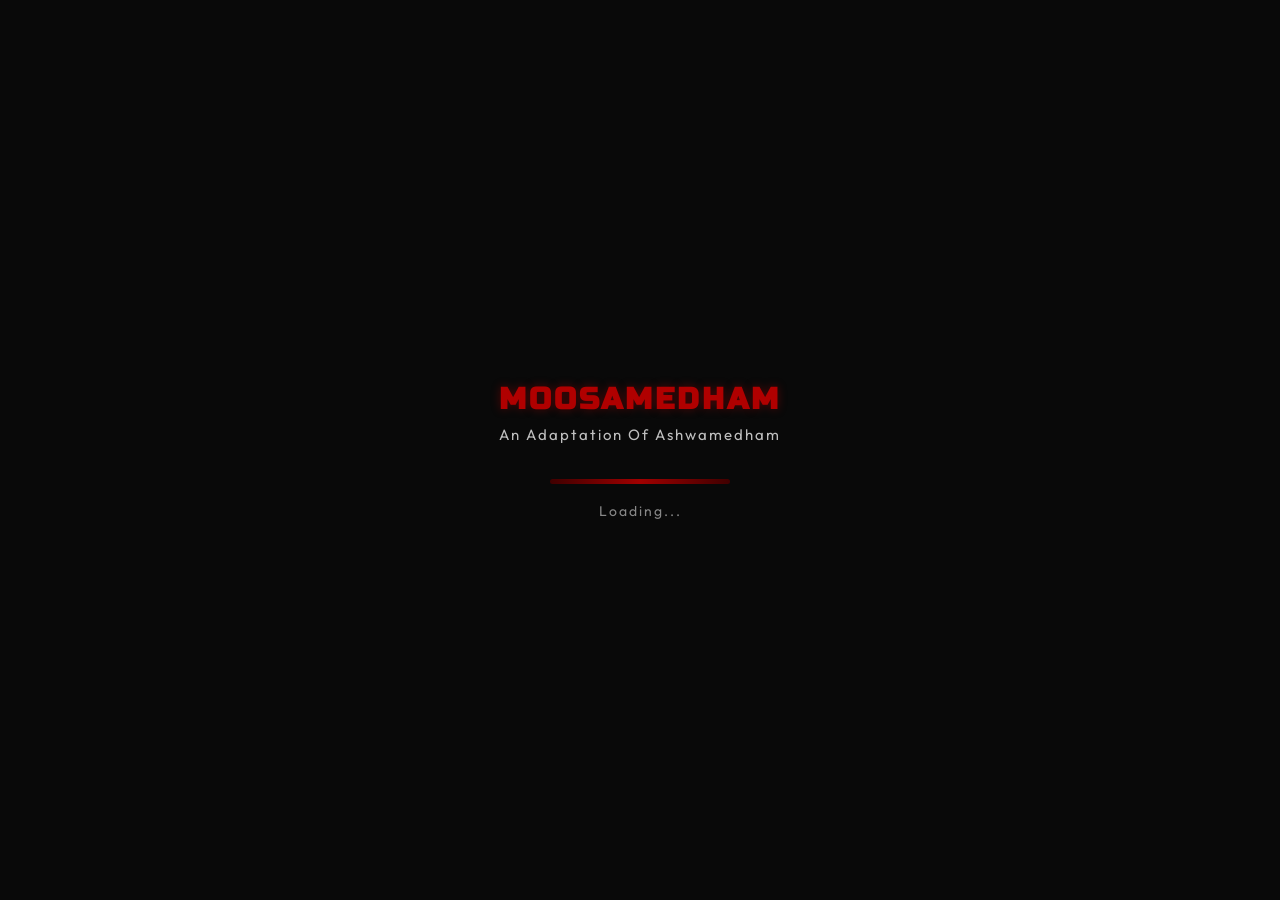
<file: index.html>
<!DOCTYPE html>
<html lang="en">

<head>

<meta charset="UTF-8">

<meta name="viewport" content="width=device-width, initial-scale=1.0">

<title>MOOSAMEDHAM</title>

<link href="https://fonts.googleapis.com/css2?family=Bebas+Neue&family=Outfit:wght@300;400;600;700&display=swap" rel="stylesheet">
  <link href="https://fonts.googleapis.com/css2?family=Poppins:wght@400;500;600&display=swap" rel="stylesheet">
  <link href="https://fonts.googleapis.com/css2?family=Russo+One&display=swap" rel="stylesheet">

<link rel="stylesheet" href="style.css">

</head>

<body>
  <div id="loader">
    <h1>MOOSAMEDHAM</h1>
    <p>An Adaptation Of Ashwamedham</p>

    <div class="loading-bar">
        <div class="loading-fill"></div>
    </div>

    <span>Loading...</span>
  </div>

<div class="container">

    <h1>MOOSAMEDHAM</h1>
<p class="subtitle">An Adaptation Of Ashwamedham</p>

    <!-- TOP ROW -->
    <div class="topRow">

        <div class="player">

<img
    src="file_00000000c294820bbee46e30fb437fd8.png"
    class="avatar"
    alt="CID Moosa">
            <p>CID MOOSA</p>

        </div>

        <div class="questionBox">

            <input
                type="text"
                id="questionInput"
                placeholder="Ask a Yes / No question...">

        </div>

        <button id="askBtn">ASK</button>

    </div>

    <!-- COUNTER -->
    <div class="counter">
    <div id="questionsLeft" class="circle">20</div>
    </div>

    <!-- ANSWER ROW -->
    <div class="answerRow">

        <div id="answer">
            Waiting for your question...
        </div>

        <div class="player ai">

            <img src="file_000000004d30820698c05dd84deb5034.png" class="avatar">

            <p>THORAPPAN AI</p>

        </div>

    </div>

    <!-- GUESS -->
    <div class="guessArea">

        <input
            type="text"
            id="guessInput"
            placeholder="Guess the person...">

        <button id="guessBtn">GUESS</button>

    </div>

    <!-- BUTTONS -->
    <div class="bottomButtons">

        <button id="revealBtn">REVEAL ANSWER</button>

        <button id="newGameBtn">NEW GAME</button>

    </div>
  <div class="history">
    <h3>QUESTION HISTORY▼</h3>
    <div id="historyList"></div>
  </div>

</div>

<script src="people.js"></script>

<script src="script.js"></script>
  <script>
window.addEventListener("load",function(){

    setTimeout(function(){

        const loader=document.getElementById("loader");

        loader.style.opacity="0";

        setTimeout(function(){
            loader.style.display="none";
        },600);

    },1600);

});
  </script>

</body>
  

</html>
</file>
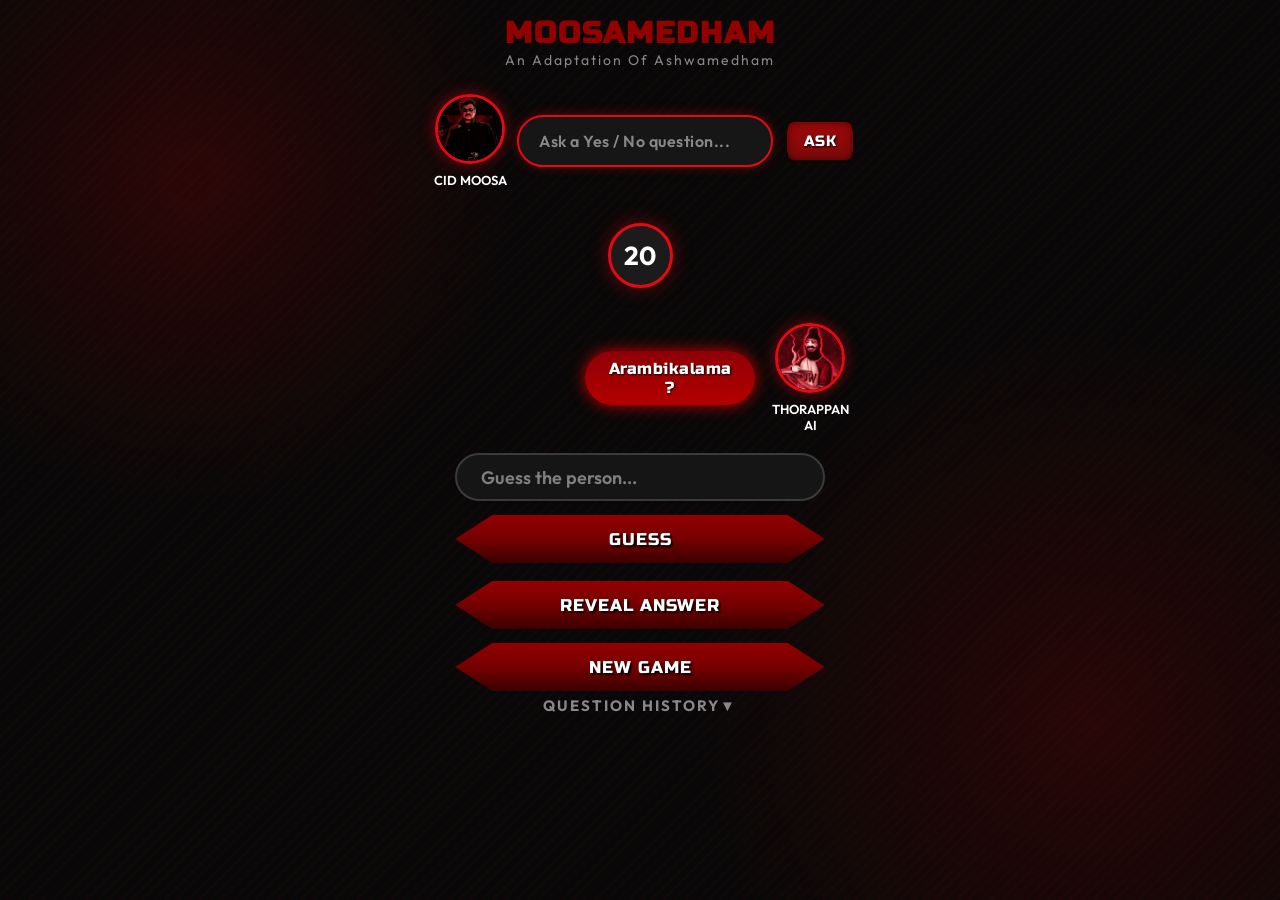
<file: ash.html>
<!DOCTYPE html>
<html lang="en">

<head>

<meta charset="UTF-8">

<meta name="viewport" content="width=device-width, initial-scale=1.0">

<title>MOOSAMEDHAM</title>

<link href="https://fonts.googleapis.com/css2?family=Bebas+Neue&family=Outfit:wght@300;400;600;700&display=swap" rel="stylesheet">
  <link href="https://fonts.googleapis.com/css2?family=Poppins:wght@400;500;600&display=swap" rel="stylesheet">
  <link href="https://fonts.googleapis.com/css2?family=Russo+One&display=swap" rel="stylesheet">

<link rel="stylesheet" href="style.css">

</head>

<body>

<div class="container">

    <h1>MOOSAMEDHAM</h1>
<p class="subtitle">An Adaptation Of Ashwamedham</p>

    <!-- TOP ROW -->
    <div class="topRow">

        <div class="player">

<img
    src="file_00000000c294820bbee46e30fb437fd8.png"
    class="avatar"
    alt="CID Moosa">
            <p>CID MOOSA</p>

        </div>

        <div class="questionBox">

            <input
                type="text"
                id="questionInput"
                placeholder="Ask a Yes / No question...">

        </div>

        <button id="askBtn">ASK</button>

    </div>

    <!-- COUNTER -->
    <div class="counter">
    <div id="questionsLeft" class="circle">20</div>
    </div>

    <!-- ANSWER ROW -->
    <div class="answerRow">

        <div id="answer">
            Waiting for your question...
        </div>

        <div class="player ai">

            <img src="file_000000004d30820698c05dd84deb5034.png" class="avatar">

            <p>THORAPPAN AI</p>

        </div>

    </div>

    <!-- GUESS -->
    <div class="guessArea">

        <input
            type="text"
            id="guessInput"
            placeholder="Guess the person...">

        <button id="guessBtn">GUESS</button>

    </div>

    <!-- BUTTONS -->
    <div class="bottomButtons">

        <button id="revealBtn">REVEAL ANSWER</button>

        <button id="newGameBtn">NEW GAME</button>

    </div>
  <div class="history">
    <h3>QUESTION HISTORY▼</h3>
    <div id="historyList"></div>
  </div>

</div>

<script src="people.js"></script>

<script src="script.js"></script>

</body>

</html>
</file>
<file: style.css>
*{
margin:0;
padding:0;
box-sizing:border-box;
}

body{

background:#0d0d0d;

font-family:'Outfit',sans-serif;

color:#fff;

display:flex;

justify-content:center;

padding:15px;

min-height:100vh;

}

.container{

width:100%;

max-width:420px;

}
h1{
    font-family:'Russo One',sans-serif;
    font-size:30px;
    color:#930000;
    text-align:center;
    letter-spacing:2px;
    text-shadow:none;
  margin-bottom:0px;
}
.subtitle {
    text-align: center;
    color: #888;
    font-size: 14px;
    letter-spacing: 2px;
    margin-top: 0px;
    margin-bottom: 25px;
}

/* ---------- TOP ---------- */

.top{

display:flex;

justify-content:space-between;

align-items:flex-start;

margin-bottom:20px;

}

.player{

display:flex;

flex-direction:column;

align-items:center;

width:80px;

}

.avatar{

width:70px;

height:70px;

border-radius:50%;

border:3px solid #e50914;

object-fit:cover;

box-shadow:0 0 15px rgba(229,9,20,.5);

}

.player p{

margin-top:8px;

font-size:13px;

font-weight:600;

text-align:center;

}

.counter{

display:flex;

flex-direction:column;

align-items:center;

margin-top:5px;

}

#questionsLeft{

width:65px;

height:65px;

border-radius:50%;

background:#1b1b1b;

border:3px solid #e50914;

display:flex;

justify-content:center;

align-items:center;

font-size:26px;

font-weight:bold;

box-shadow:0 0 20px rgba(229,9,20,.4);

}

.counter span{

margin-top:8px;

font-size:12px;

color:#bbb;

}

/* ---------- QUESTION ---------- */

.questionArea{

display:flex;

gap:10px;

align-items:center;

margin-bottom:25px;

}

.questionArea input{

flex:1;

height:50px;

padding:0 15px;

background:#1b1b1b;

border:2px solid #333;

border-radius:25px;

color:white;

font-size:15px;

outline:none;

transition:.3s;

}

.questionArea input:focus{

border-color:#e50914;

}

#askBtn{
    width:65px;
    height:48px;
    border-radius:18px;
}
/* ================= ANSWER ================= */

.answerArea{

display:flex;

justify-content:flex-end;

align-items:center;

gap:12px;

margin-bottom:25px;

}



.answerArea .player{

width:75px;

}

/* ================= GUESS ================= */

.guessArea{

display:flex;

flex-direction:column;

align-items:center;

gap:12px;

margin-bottom:25px;

}

.guessArea input{

width:100%;

height:50px;

padding:0 15px;

background:#1b1b1b;

border:2px solid #444;

border-radius:25px;

color:white;

font-size:15px;

outline:none;

transition:.3s;

}

.guessArea input:focus{

border-color:#ffd700;

}

#guessBtn{

width:170px;

height:48px;

background:#ffd700;

color:#111;

border:none;

border-radius:25px;

font-weight:700;

font-size:16px;

cursor:pointer;

transition:.3s;

}

/* ================= BOTTOM ================= */

.bottomButtons{

display:flex;

flex-direction:column;

gap:12px;

}

.bottomButtons button{

height:50px;

border:none;

border-radius:25px;

font-size:16px;

font-weight:700;

cursor:pointer;

transition:.3s;

}

#summaryBtn{

background:#2f2f2f;

color:white;

}

#revealBtn{

background:#e50914;

color:white;

}

#newGameBtn{

background:#0f8f4d;

color:white;

}

/* ================= HOVER ================= */

button:hover{

transform:translateY(-2px);

}

#askBtn:hover{

background:#8c0008;

box-shadow:0 0 18px rgba(229,9,20,.45);

}

#guessBtn:hover{

background:#780000df;


}

#summaryBtn:hover{

background:#610000;

}

#revealBtn:hover{

background:#8f0009;

}

#newGameBtn:hover{

background:#7d0000;

}

/* ================= RESPONSIVE ================= */

@media(max-width:420px){

.container{

padding:5px;

}



.questionArea input,

.guessArea input{

font-size:14px;

}

}
.topRow{
    display:grid;
    grid-template-columns:75px 1fr 65px;
    gap:12px;
    align-items:center;
}


.counter{
    display:flex;
    justify-content:center;
    margin:30px 0;
}

.answerRow{

display:flex;

justify-content:flex-end;

align-items:center;

gap:15px;

margin:25px 0;

}
.counter{
    display:flex;
    justify-content:center;
    align-items:center;
    margin:35px 0;
}

.circle{
    width:75px;
    height:75px;
    border-radius:50%;
    border:3px solid #E50914;
    background:#171717;
    display:flex;
    justify-content:center;
    align-items:center;
    color:#fff;
    font-size:30px;
    font-weight:bold;
    box-shadow:0 0 18px rgba(229,9,20,.6);
}

.questionBox input{
    font-family:'Outfit',sans-serif;
    font-size:17px;
    font-weight:600;
    letter-spacing:0.5px;
}
#askBtn{
    width:65px;
    height:48px;
    border-radius:18px;
}
.questionBox input{

width:100%;

height:52px;

padding:0 20px;

background:#161616;

border:2px solid #E50914;

border-radius:30px;

color:white;

font-size:16px;

outline:none;

transition:.3s;

box-shadow:0 0 12px rgba(229,9,20,.35);

}

.questionBox input::placeholder{

color:#888;

}

.questionBox input:focus{

border-color:#8d0000;

box-shadow:0 0 20px rgba(167,0,0,0.6);

}
#answer{

display:inline-flex;

align-items:center;

justify-content:center;

min-width:90px;

max-width:170px;

min-height:42px;

padding:8px 18px;

background:linear-gradient(180deg,#8e0007,#b30000);

color:white;

font-size:16px;

font-weight:700;

border:none;

border-radius:999px;

box-shadow:0 0 15px rgb(200,0,0);

text-align:center;

word-wrap:break-word;

}
#askBtn{
    width:75px;
    height:42px;
    background:#6c0005;
    color:#fff;
    border:none;
    border-radius:999px;

    font-family:'Outfit',sans-serif;
    font-size:15px;
    font-weight:700;
    letter-spacing:0.5px;

    cursor:pointer;
    transition:.2s;
}

#askBtn:hover{
    background:#930008;
}

#askBtn:active{
    transform:scale(.96);
}
.bottomButtons{

display:flex;

flex-direction:column;

gap:18px;

margin-top:30px;

}

/* Common Style */

.bottomButtons button{

width:100%;

height:55px;

border:none;

border-radius:999px;

font-family:'Outfit',sans-serif;

font-size:18px;

font-weight:700;

letter-spacing:1px;

color:white;

cursor:pointer;

transition:.25s;

}

/* Guess */

#guessBtn{

background:linear-gradient(180deg,#8b0000,#d10000);

}

#guessBtn:hover{

background:#820000;

transform:scale(1.02);

}

/* Reveal */

#revealBtn{

background:linear-gradient(180deg,#840000,#8b0000);

}

#revealBtn:hover{

background:#700000;

transform:scale(1.02);

}

/* New Game */

#newGameBtn{

background:linear-gradient(180deg,#720000,#d60000);

}

#newGameBtn:hover{

background:#b30000;

transform:scale(1.02);

}
/* ALL ACTION BUTTONS */

#guessBtn,
#revealBtn,
#newGameBtn{

    width:100%;
    height:58px;

    border:none;
    border-radius:999px;

    background:#800000;

    color:#fff;

    font-family:'Outfit',sans-serif;
    font-size:18px;
    font-weight:700;
    letter-spacing:1px;

    cursor:pointer;

    transition:.25s;


}

#guessBtn:hover,
#revealBtn:hover,
#newGameBtn:hover {
    background: #610000;
    transform: none;


}
#guessInput{

    width:100%;
    height:56px;

    background:#151515;

    border:2px solid #3b3b3b;

    border-radius:999px;

    color:#fff;

    padding:0 24px;

    font-family:'Outfit',sans-serif;

    font-size:18px;

    font-weight:600;

    outline:none;

    transition:.25s;

}

#guessInput::placeholder{

    color:#7f7f7f;

}

#guessInput:focus{

    border-color:#960008;

    

}
#guessBtn,
#revealBtn,
#newGameBtn{

    width:88%;
    height:50px;

    margin:auto;

    border:none;
    border-radius:999px;

    background:#610000;

    color:#fff;

    font-family:'Outfit',sans-serif;
    font-size:16px;
    font-weight:700;
    letter-spacing:1px;

  

}
#askBtn{
    font-family:'Outfit', sans-serif !important;
    font-size:16px !important;
    font-weight:700 !important;
}
.guessArea{
    display:flex;
    flex-direction:column;
    align-items:center;
    gap:18px;
    margin-top:30px;
}

#guessInput,
#guessBtn,
#revealBtn,
#newGameBtn{
    width:88%;
    margin:0 auto;
    display:block;
    box-sizing:border-box;
}

#guessInput{
    height:52px;
}

#guessBtn,
#revealBtn,
#newGameBtn{
    height:50px;
    border-radius:999px;
}
#guessBtn{
    width:88%;
}
button,
input{
    -webkit-tap-highlight-color: transparent;
    outline: none;
}

button:focus,
button:active,
input:focus{
    outline: none;
    box-shadow: none;
}

#askBtn{
    -webkit-tap-highlight-color: transparent;
}

#askBtn:active{
    background:#940000;
    transform:scale(0.97);
}
#askBtn{

    width:75px;
    height:42px;

    background:#800000;
    color:white;

    border:none;
    border-radius:999px;

    font-family:'Outfit',sans-serif;
    font-size:16px;
    font-weight:700;

    cursor:pointer;

    box-shadow:none;
    outline:none;

    transition:background .2s, transform .15s;

    -webkit-tap-highlight-color:transparent;
}

#askBtn:hover{
    background:#850000;
}

#askBtn:focus,
#askBtn:active{
    outline:none;
    box-shadow:none;
    background:#7a0000;
}

#askBtn:active{
    transform:scale(0.97);
}
body {
    margin: 0;
    min-height: 100vh;

    background:
        radial-gradient(
            circle at 15% 20%,
            rgba(180, 0, 0, 0.20),
            transparent 25%
        ),
        radial-gradient(
            circle at 85% 80%,
            rgba(180, 0, 0, 0.18),
            transparent 30%
        ),
        repeating-linear-gradient(
            135deg,
            rgba(255, 0, 0, 0.035) 0px,
            rgba(255, 0, 0, 0.035) 2px,
            transparent 2px,
            transparent 8px
        ),
        #080808;
}
#guessBtn,
#revealBtn,
#newGameBtn {
    -webkit-tap-highlight-color: transparent !important;
    outline: none !important;
    box-shadow: none !important;
    filter: none !important;
}

#guessBtn:focus,
#revealBtn:focus,
#newGameBtn:focus {
    outline: none !important;
    box-shadow: none !important;
}

#guessBtn:active,
#revealBtn:active,
#newGameBtn:active {
    outline: none !important;
    box-shadow: none !important;
    filter: none !important;
}
.history {
    width: 88%;
    margin: 30px auto;
}

.history h3 {
    text-align: center;
    color: #888;
    font-size: 15px;
    letter-spacing: 2px;
    margin-bottom: 15px;
}

.historyItem {
    display: flex;
    justify-content: space-between;
    align-items: center;
    gap: 10px;

    background: #151515;
    border-radius: 12px;

    padding: 12px 15px;
    margin-bottom: 10px;

    font-size: 14px;
}

.historyQuestion {
    color: #ddd;
    flex: 1;
}

.historyAnswer {
    font-weight: bold;
}

/* ANSWER COLOURS */

.answer-yes {
    color: #00c853;
}

.answer-no {
    color: #ff3030;
}

.answer-probably {
    color: #ffc107;
}

.answer-unknown {
    color: #888;
}
/* Better vertical alignment */
.answerRow {
    margin: 15px 0 10px;
}

.guessArea {
    margin-top: 10px;
    margin-bottom: 20px;
}

.bottomButtons {
    margin-top: 0;
    gap: 18px;
}
#guessBtn,
#revealBtn,
#newGameBtn {
    width: 80%;
    height: 48px;
    font-size: 16px;
    margin: 0 auto;
}
.history {
    margin-top: 30px;
}
/* ================= GUESS SECTION ================= */

.guessArea {
    width: 88%;
    margin: 30px auto 0;

    display: flex;
    flex-direction: column;
    gap: 18px;
}

/* ================= BOTTOM BUTTONS ================= */

.bottomButtons {
    width: 88%;
    margin: 18px auto 0;

    display: flex;
    flex-direction: column;
    gap: 18px;
}

/* All four elements same width */

#guessInput,
#guessBtn,
#revealBtn,
#newGameBtn {
    width: 100%;
    box-sizing: border-box;
}

/* Input */

#guessInput {
    height: 52px;
}

/* Buttons */

#guessBtn,
#revealBtn,
#newGameBtn {
    height: 50px;
}
/* ================= BOTTOM SECTION ================= */

.guessArea {
    width: 88%;
    margin: 20px auto 0;
    gap: 14px;
}

#guessInput {
    width: 100%;
    height: 48px;
}

/* Buttons */

.bottomButtons {
    width: 88%;
    margin: 18px auto 0;

    display: flex;
    flex-direction: column;
    gap: 14px;
}

#guessBtn,
#revealBtn,
#newGameBtn {
    width: 100%;
    height: 48px;
}

/* Question History */

#historyBtn {
    width: 88%;
    height: 40px;

    margin: 18px auto 0;

    font-size: 13px;
}
#historyBtn {
    margin: 4px auto 0;
}
.history {
    margin-top: 5px !important;
}
#loader{
    position:fixed;
    top:0;
    left:0;
    width:100%;
    height:100%;
    background:#090909;
    display:flex;
    flex-direction:column;
    justify-content:center;
    align-items:center;
    z-index:99999;
    transition:opacity .6s ease;
}

#loader h1{
    font-family:'Bebas Neue',sans-serif;
    font-size:62px;
    color:#b00000;
    letter-spacing:4px;
    text-shadow:0 0 10px rgba(180,0,0,.4);
    margin-bottom:8px;
}

#loader p{
    color:#bfbfbf;
    font-size:15px;
    letter-spacing:2px;
    margin-bottom:35px;
}

.loading-bar{
    width:180px;
    height:5px;
    background:#1d1d1d;
    border-radius:20px;
    overflow:hidden;
}

.loading-fill{
    width:0%;
    height:100%;
    background:linear-gradient(90deg,#400000,#a00000,#400000);
    animation:loadBar 1.6s linear forwards;
}

#loader span{
    margin-top:18px;
    color:#888;
    font-size:14px;
    letter-spacing:2px;
}

@keyframes loadBar{
    from{
        width:0%;
    }
    to{
        width:100%;
    }
}
#loader h1{
    font-family:'Russo One',sans-serif;
    font-size:30px;
    color:#b00000;
    letter-spacing:3px;
    text-shadow:0 0 10px rgba(180,0,0,.4);
}
/* ================= POINTED RPG BUTTONS ================= */

#askBtn,
#guessBtn,
#revealBtn,
#newGameBtn {
    position: relative;
    background: linear-gradient(
        180deg,
        #930000,
        #760000 50%,
        #3b0000
    );

    color: #fff;
    

    font-family: 'Cinzel', serif !important;
    font-weight: 400;
    letter-spacing: 1px;

    cursor: pointer;
    z-index: 1;

    clip-path: polygon(
        0 50%,
        10% 0,
        90% 0,
        100% 50%,
        90% 100%,
        10% 100%
    );

    box-shadow:
        inset 0 0 12px rgba(164,0,0,0.8),
        0 3px 8px rgba(119,0,0,0.7);

    text-shadow: 2px 2px 2px #000;

    transition: .15s ease;

    -webkit-tap-highlight-color: transparent;
}


/* ================= ASK ================= */

#askBtn {
    width: 76px;
    height: 46px;

    padding: 0;

    font-size: 14px;
}


/* ================= MAIN BUTTONS ================= */

#guessBtn,
#revealBtn,
#newGameBtn {
    width: 100%;
    height: 48px;

    margin: 0 auto;

    font-size: 17px;
}


/* ================= HOVER ================= */

#askBtn:hover,
#guessBtn:hover,
#revealBtn:hover,
#newGameBtn:hover {
    background: linear-gradient(
        180deg,
        #9b0000,
        #920000 50%,
        #4a0000
    );

    transform: scale(1.02);
}


/* ================= PRESS ================= */

#askBtn:active,
#guessBtn:active,
#revealBtn:active,
#newGameBtn:active {
    transform: scale(.97);
}
#askBtn,
#guessBtn,
#revealBtn,
#newGameBtn {
    font-family: 'Russo One', sans-serif !important;
    font-weight: 400;
    letter-spacing: 1px;
}
#answer {
    font-family: 'Russo One', sans-serif !important;
    font-weight: 400;
    letter-spacing: 0.5px;
}
#askBtn {
    width: 70px !important;
    height: 42px !important;

    padding: 0 !important;
    margin: 0 !important;

    border: 2px solid #170000 !important;
    border-radius: 10px !important;

    background: linear-gradient(
        180deg,
        #9b0808,
        #7f0a0a
    ) !important;

    color: white !important;

    font-family: 'Russo One', sans-serif !important;
    font-size: 15px !important;
    font-weight: 400 !important;
    letter-spacing: .5px !important;

    display: flex !important;
    align-items: center !important;
    justify-content: center !important;

    /* Slightly pointed corners */
    clip-path: polygon(
        7% 0,
        93% 0,
        100% 50%,
        93% 100%,
        7% 100%,
        0 50%
    ) !important;

    box-shadow:
        inset 0 0 8px rgba(0,0,0,.5),
        0 2px 5px rgba(0,0,0,.6) !important;

    text-shadow: 1px 1px 2px #000 !important;

    outline: none !important;
}

/* Remove old effects */
#askBtn::before,
#askBtn::after {
    display: none !important;
}

/* Hover */
#askBtn:hover {
    background: #900000 !important;
}

/* Touch */
#askBtn:active {
    transform: scale(.97) !important;
}

/* Focus */
#askBtn:focus {
    outline: none !important;
    box-shadow:
        inset 0 0 8px rgba(0,0,0,.5),
        0 2px 5px rgba(0,0,0,.6) !important;
}

/* ===============================
   MOOSAMEDHAM CUSTOM POPUP
================================ */

#customPopup {
    position: fixed;
    inset: 0;
    width: 100%;
    height: 100%;

    display: none;
    align-items: center;
    justify-content: center;

    background: rgba(0, 0, 0, 0.82);
    backdrop-filter: blur(6px);

    z-index: 9999;
    padding: 20px;
}

/* POPUP BOX */

#popupBox {
    width: 100%;
    max-width: 340px;

    background: linear-gradient(
        145deg,
        #1b0808,
        #090909
    );

    border: 1px solid #b51e24;

    padding: 30px 24px;

    text-align: center;

    box-shadow:
        0 0 15px rgba(190, 20, 30, 0.25),
        0 0 40px rgba(190, 20, 30, 0.12);

    animation: popupAppear 0.25s ease;
}

/* MESSAGE */

#popupMessage {
    color: #ffffff;

    font-family: 'Outfit', sans-serif;
    font-size: 17px;
    font-weight: 600;

    line-height: 1.6;

    margin-bottom: 25px;
}

/* OK BUTTON */

#popupClose {
    min-width: 110px;

    padding: 12px 28px;

    background: #87050a;
    color:#ffffff;

    border: none;

    font-family: 'Bebas Neue', sans-serif;
    font-size: 19px;
    letter-spacing: 2px;

    cursor: pointer;

    clip-path: polygon(
        10% 0,
        100% 0,
        90% 100%,
        0 100%
    );
}

/* POPUP ANIMATION */

@keyframes popupAppear {
    from {
        opacity: 0;
        transform: scale(0.88);
    }

    to {
        opacity: 1;
        transform: scale(1);
    }
}

/* PREVENT TEXT SELECTION THROUGHOUT THE WEBSITE */

* {
    -webkit-user-select: none;
    -moz-user-select: none;
    -ms-user-select: none;
    user-select: none;

    -webkit-tap-highlight-color: transparent;
}

/* Prevent dragging images */

img {
    -webkit-user-drag: none;
    user-drag: none;
}
#askBtn,
#guessBtn,
#revealBtn,
#newGameBtn {
    outline: none;
    box-shadow: none;
}

#askBtn:focus,
#guessBtn:focus,
#revealBtn:focus,
#newGameBtn:focus {
    outline: none;
    box-shadow: none;
}
#popupClose {
    text-transform: lowercase !important;

}
#answer {
    text-shadow: 1px 1px 2px #000;
}
</file>
